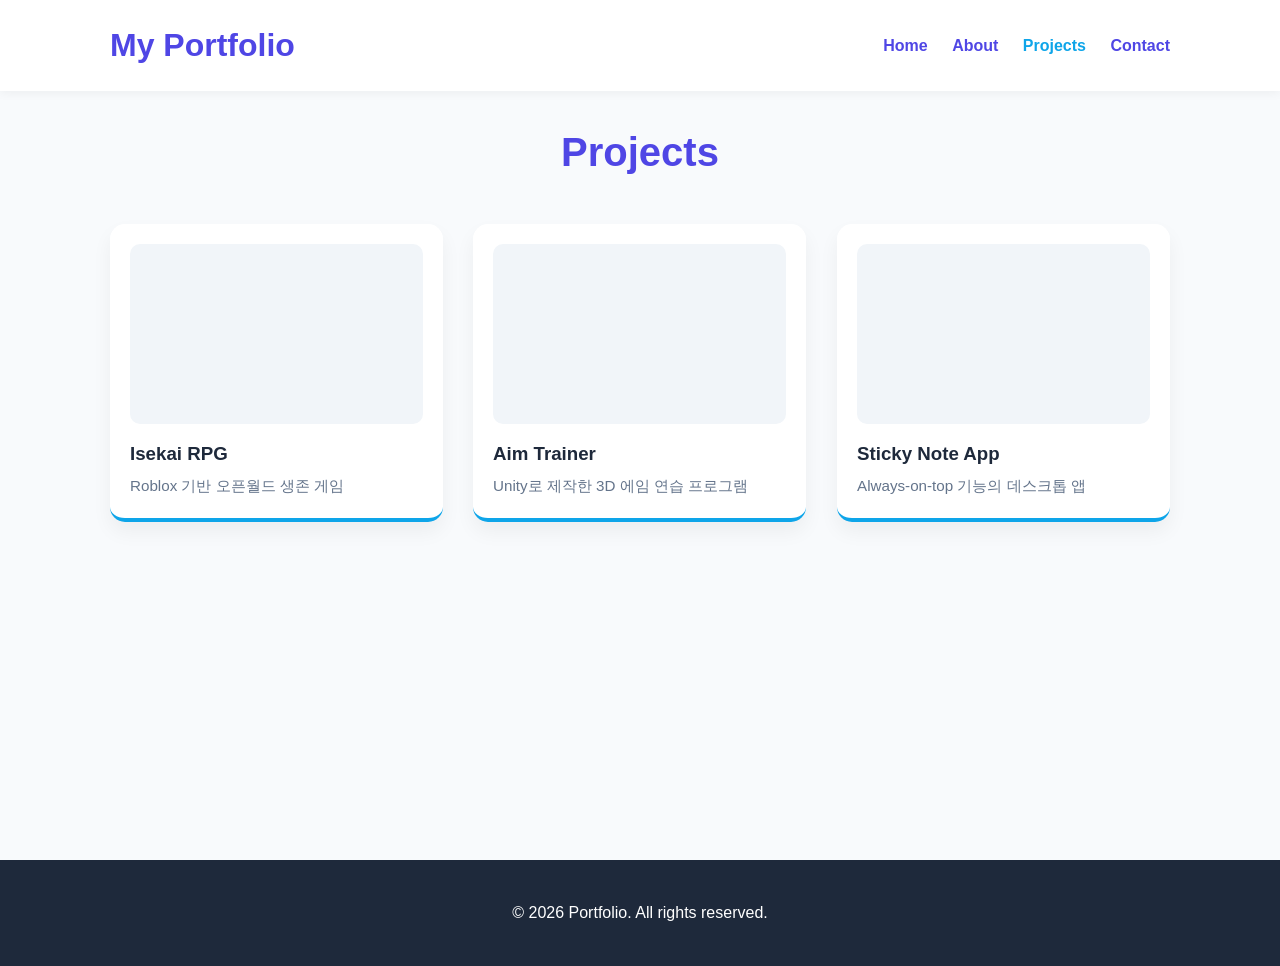
<file: projects.html>
<!doctype html>
<html lang="ko">
  <head>
    <meta charset="UTF-8" />
    <meta name="viewport" content="width=device-width, initial-scale=1.0" />
    <title>Projects - Portfolio</title>
    <link rel="stylesheet" href="CSS/projects.css" />
  </head>
  <body>
    <header>
      <div class="container">
        <h1><a href="index.html" class="logo">My Portfolio</a></h1>
        <nav>
          <a href="index.html">Home</a>
          <a href="about.html">About</a>
          <a href="projects.html" class="active">Projects</a>
          <a href="contact.html">Contact</a>
        </nav>
      </div>
    </header>

    <main class="projects-page">
      <section class="projects">
        <div class="container">
          <h2>Projects</h2>
          <div class="project-grid">
            <div class="project-card">
              <div class="card-img"></div>
              <h3>Isekai RPG</h3>
              <p>Roblox 기반 오픈월드 생존 게임</p>
            </div>
            <div class="project-card">
              <div class="card-img"></div>
              <h3>Aim Trainer</h3>
              <p>Unity로 제작한 3D 에임 연습 프로그램</p>
            </div>
            <div class="project-card">
              <div class="card-img"></div>
              <h3>Sticky Note App</h3>
              <p>Always-on-top 기능의 데스크톱 앱</p>
            </div>
          </div>
        </div>
      </section>
    </main>

    <footer>
      <p>&copy; 2026 Portfolio. All rights reserved.</p>
    </footer>

    <script src="JS/projects.js"></script>
  </body>
</html>
</file>
<file: CSS/projects.css>
/* 공통 레이아웃 */
* { margin: 0; padding: 0; box-sizing: border-box; }
body { font-family: 'Pretendard', sans-serif; line-height: 1.6; color: #333; background: #f8fafc; }
.container { max-width: 1100px; margin: 0 auto; padding: 0 20px; }

/* Header & Footer */
header { background: rgba(255, 255, 255, 0.9); padding: 20px 0; position: fixed; width: 100%; top: 0; z-index: 1000; box-shadow: 0 2px 10px rgba(0,0,0,0.05); }
header .container { display: flex; justify-content: space-between; align-items: center; }
.logo { text-decoration: none; color: #4f46e5; font-weight: bold; }
nav a { text-decoration: none; color: #4f46e5; margin-left: 20px; font-weight: 600; transition: 0.3s; }
nav a:hover, nav a.active { color: #0ea5e9; }
footer { text-align: center; padding: 40px 0; background: #1e293b; color: white; margin-top: 100px; }

/* Projects Section 전용 */
.projects-page { padding-top: 120px; min-height: calc(100vh - 140px); }
section h2 { text-align: center; font-size: 2.5rem; margin-bottom: 40px; color: #4f46e5; }

/* Projects Section 전용 (기존 .project-card 부분을 대체하세요) */
.project-grid { display: grid; grid-template-columns: repeat(auto-fit, minmax(300px, 1fr)); gap: 30px; }

.project-card { 
  background: white; 
  border-radius: 15px; 
  overflow: hidden; 
  box-shadow: 0 10px 20px rgba(0,0,0,0.05); 
  padding: 20px; 
  border-bottom: 4px solid #0ea5e9; 
  cursor: pointer; 
  
  /* 🌟 핵심: 마우스가 나가거나 들어올 때 튕기지 않고 스르륵 움직이게 만듭니다 */
  transform-style: preserve-3d;
  will-change: transform, box-shadow;
  transition: transform 0.5s cubic-bezier(0.25, 1, 0.5, 1), box-shadow 0.5s ease;
}

.card-img { height: 180px; background: #f1f5f9; margin-bottom: 15px; border-radius: 10px; transition: background 0.3s; }
.project-card:hover .card-img { background: #e0e7ff; }
.project-card h3 { color: #1e293b; margin-bottom: 5px; }
.project-card p { color: #64748b; font-size: 0.95rem; }

/* =========================================
   모바일 반응형 최적화
   ========================================= */
@media (max-width: 768px) {
  header .container { flex-direction: column; gap: 15px; }
  .logo { font-size: 8vw; }
  nav { display: grid; grid-template-columns: 1fr 1fr; width: 100%; gap: 10px; text-align: center; }
  nav a { margin: 0; padding: 8px; background: #f8fafc; border-radius: 8px; font-size: 0.95rem; }
  
  .projects-page { padding-top: 160px; }
  .project-grid { grid-template-columns: 1fr; }
  .project-card { margin-bottom: 20px; }
}
</file>
